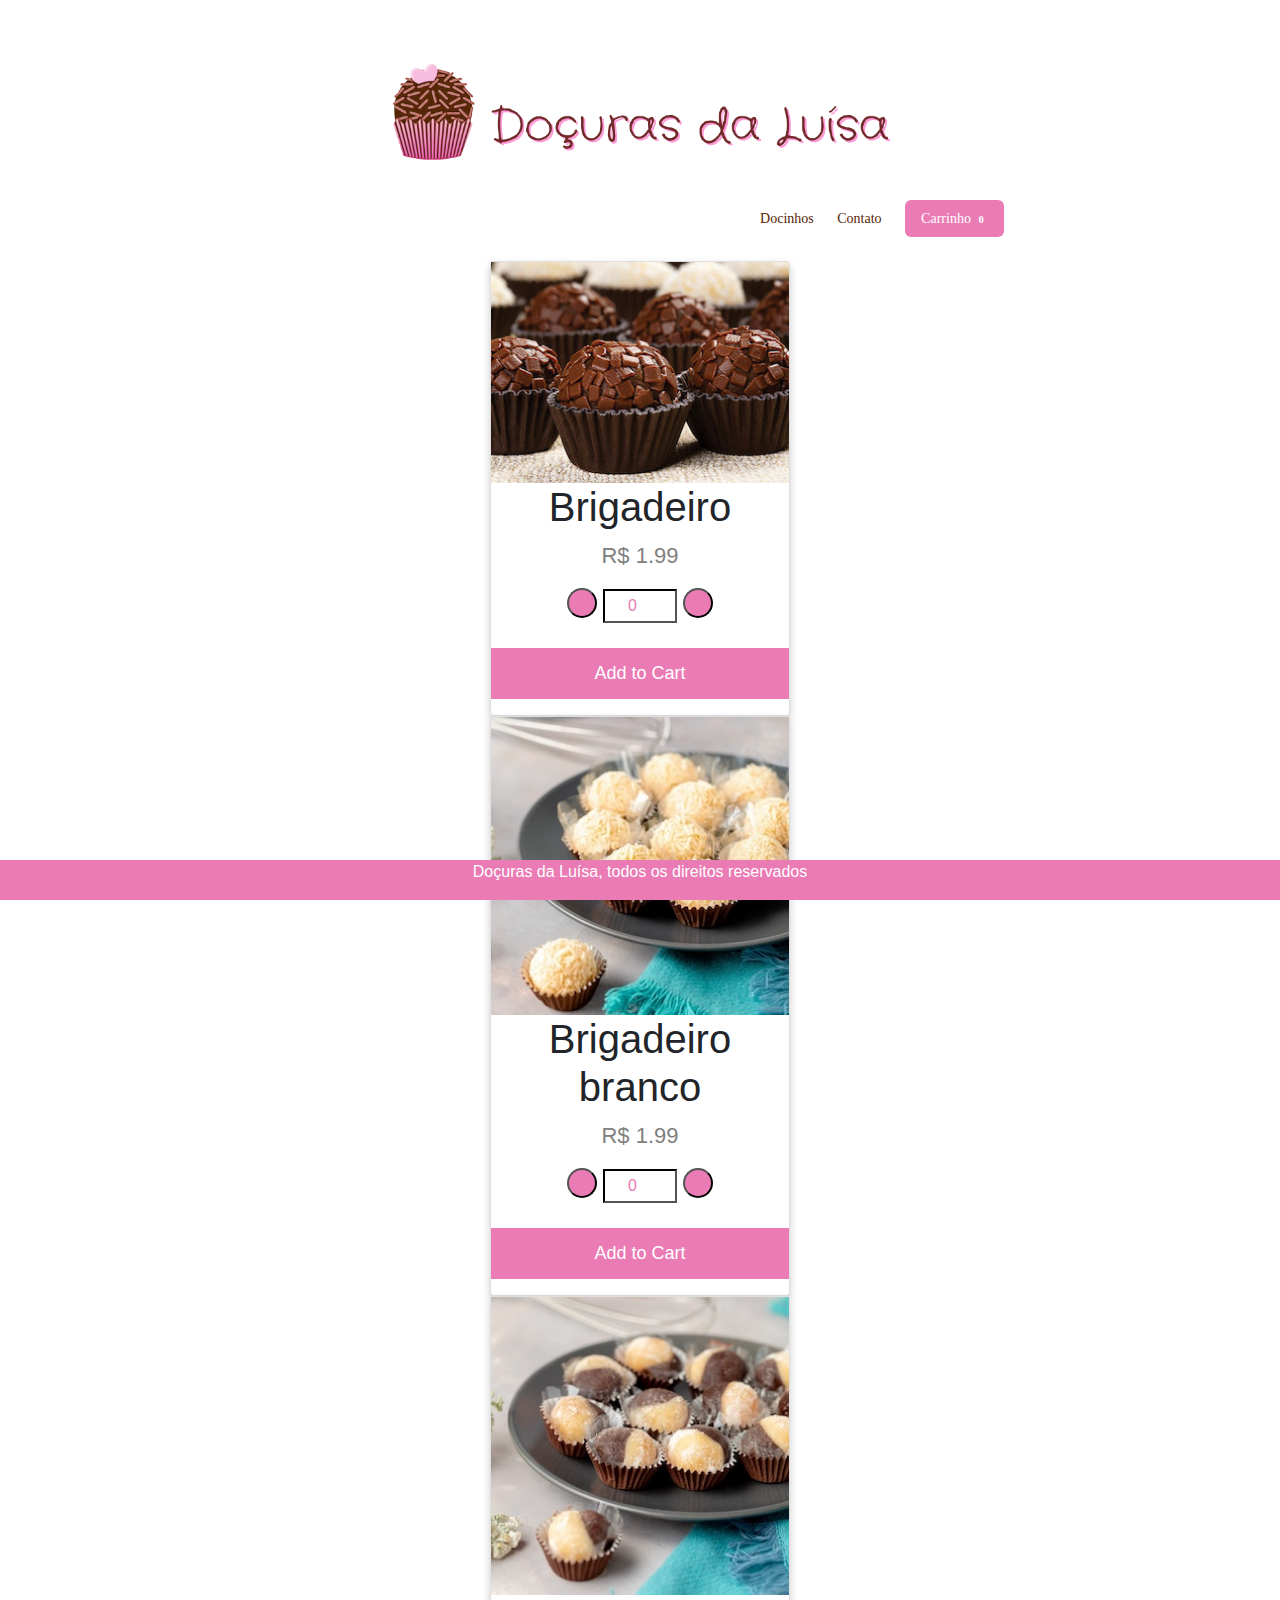
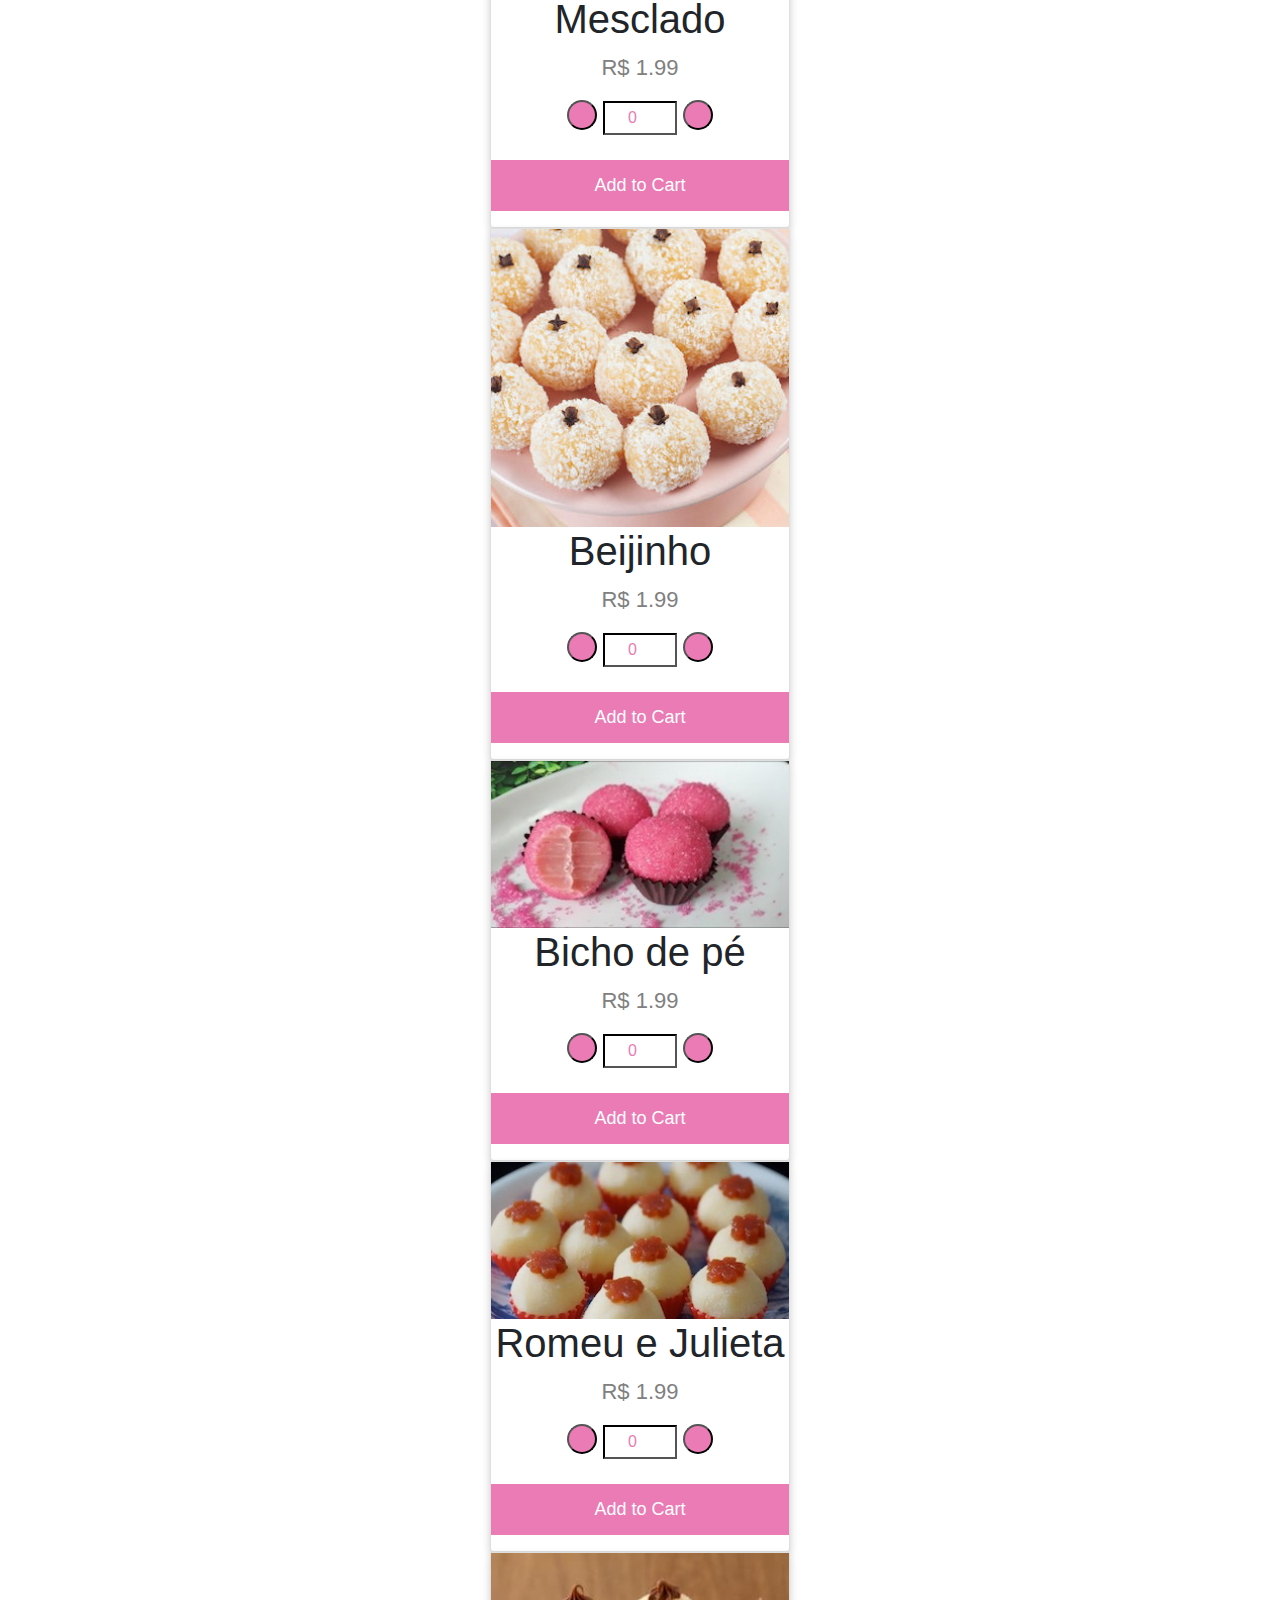
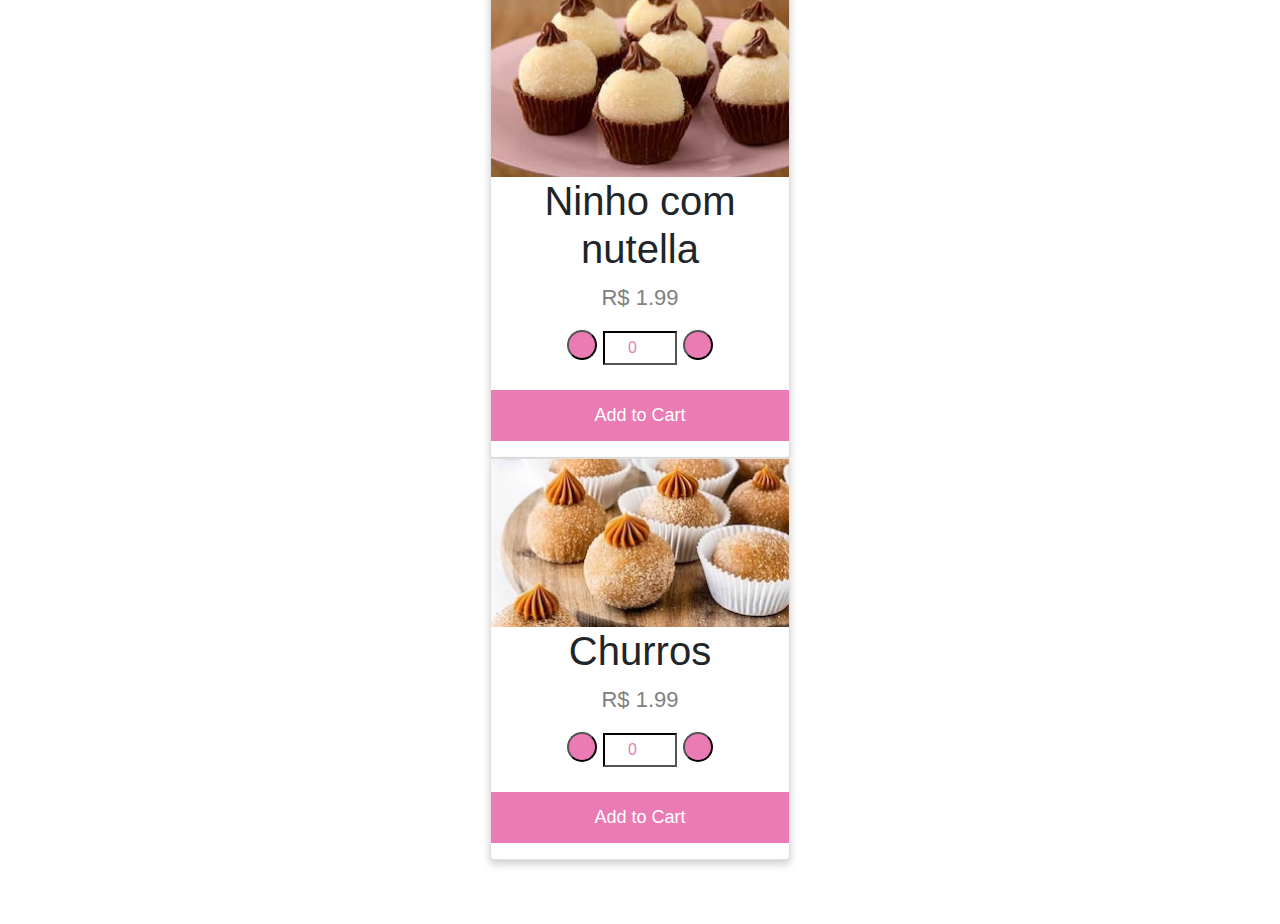
<file: index.html>
<html>
    <head>
        <link rel="stylesheet" href="css/doces.css">
        <script src="js/script.js" type="text/javascript"></script>
        <title>Doçuras da Luísa</title>
        <meta charset="utf-8" />
        <meta name="viewport" content="width=device-width, initial-scale=1">
        <script src="components/header.js" type="text/javascript" defer></script>
        <script src="components/footer.js" type="text/javascript" defer></script>
    </head>

    <body onload="javascript:inicializarLoja()">
        <header-component></header-component>
        <main class="container">
            <div id="produtos" class="produtos">
            </div>
        </main>
        <footer-component></footer-component>
    </body>
</html>
</file>
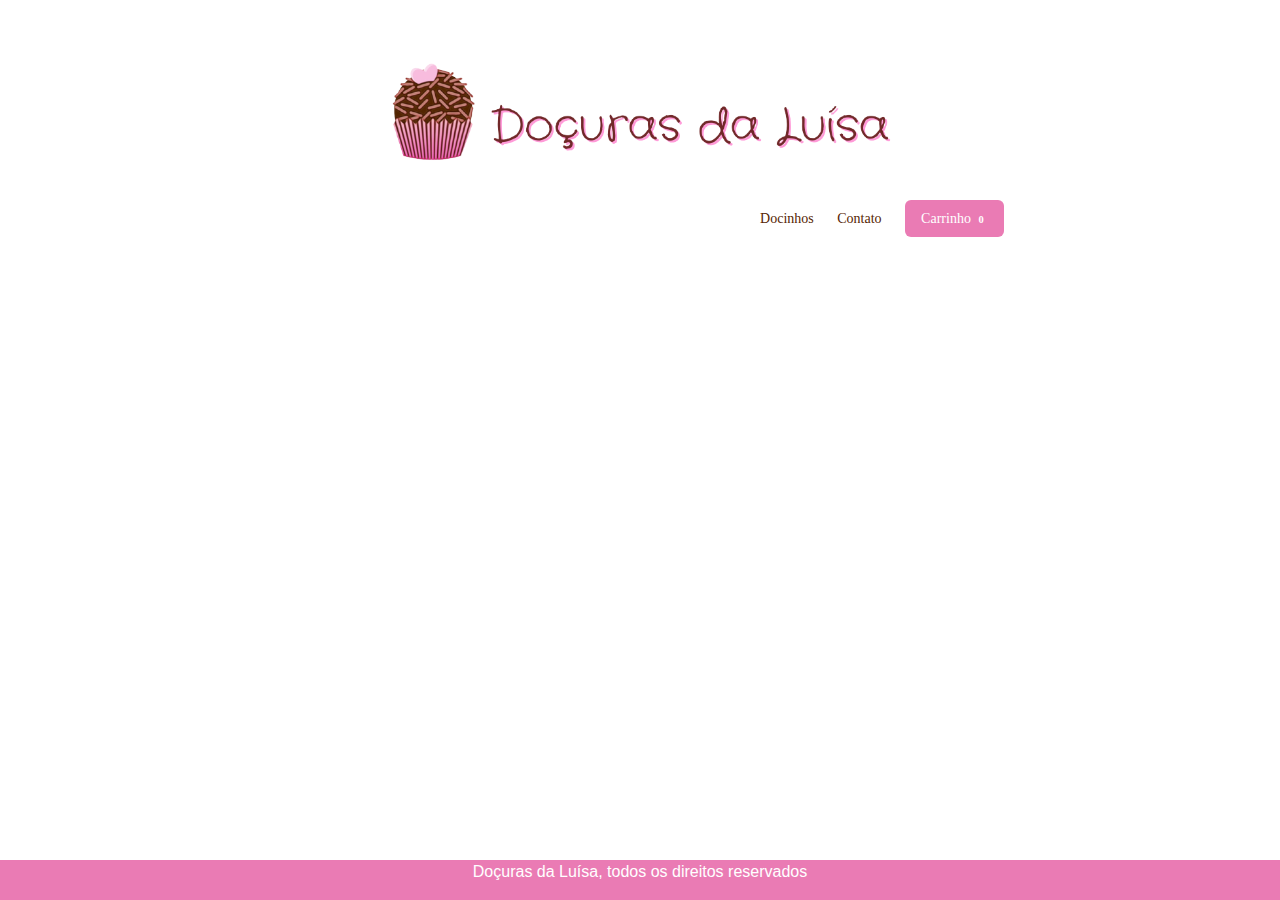
<file: cart.html>
<html>

<head>
  <link rel="stylesheet" href="css/doces.css">
  <script src="js/script.js" type="text/javascript"></script>
  <title>Doçuras da Luísa</title>
  <meta charset="utf-8" />
  <script src="components/header.js" type="text/javascript" defer></script>
  <script src="components/footer.js" type="text/javascript" defer></script>
</head>

<body onload="javascript:visualizarCarrinho()">
  <header-component></header-component>
  <main>
    <main class="container">
      <div id="lista_carrinho_doces" class="container">
      </div>
    </main>
    
  </main>

  <footer-component></footer-component>
</body>

</html>
</file>
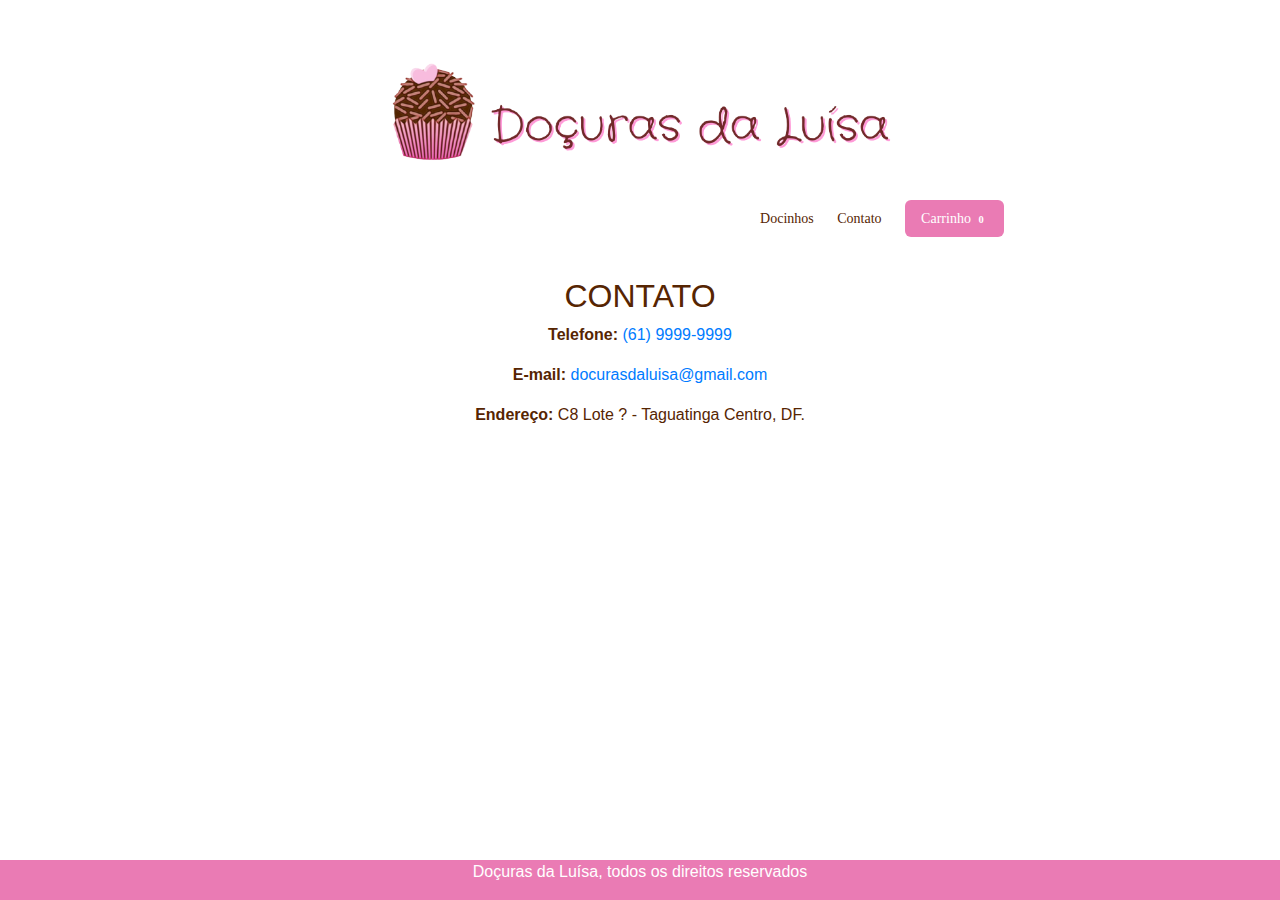
<file: contact.html>
<html>

<head>
  <link rel="stylesheet" href="css/doces.css">
  <script src="js/script.js" type="text/javascript"></script>
  <title>Doçuras da Luísa</title>
  <meta charset="utf-8" />
  <script src="components/header.js" type="text/javascript" defer></script>
  <script src="components/footer.js" type="text/javascript" defer></script>
</head>

<body>
  <header-component></header-component>
  <main>
    <p>
      <font color="#562502">
      <center> <b><h2>CONTATO </h2></b>
        <p><b>Telefone:</b> <a href="(61) 9999-9999">(61) 9999-9999</a></p>
        <p><b>E-mail: </b> <a href="docurasdaluisa@gmail.com">docurasdaluisa@gmail.com</a></p>
        <p><b>Endereço: </b>C8 Lote ? - Taguatinga Centro, DF.</p>
      </font>
      </center>
    </p>
  </main>

  <footer-component></footer-component>
</body>

</html>
</file>
<file: css/doces.css>
* {
    box-sizing: border-box;
}

body {
    background-color: #fae8e8;
}

.logo {
    display: flex;
    justify-content: center;
    height: 200px;
}

.menu {
    width: 80%;
    text-align: right;
    font-family: Verdana;
}

.menu a {
    color: #562502;
    font-size: 14px;
    text-decoration: none;
    margin-right: 20px;
    transition: 0.4s;

}

.menu a.hover {
    color: #562502;

}

.menu .btn-menu {
    background-color: #ea7bb4;
    display: inline-block;
    padding: 8px 16px;
    color: white;
    border-radius: 6px;
}

.menu .btn-menu:hover {
    background-color: #ea7bb4;
    color: white;
}

.footer {
    position: fixed;
    left: 0;
    bottom: 0;
    width: 100%;
    background-color: #ea7bb4;
    color: white;
    text-align: center;
}

.container {
    margin-bottom: 5%;
}

.produtos {
    justify-content: center;
}

#carrinho {
    max-width: 9000px;
    margin: 0 auto;
    padding: 0 2%;
    display: block;
}

.produto-single {
    width: 33.3%;
    float: left;
}

@media screen and (max-width: 600px) {
    .produto-single {
        width: 100%;
    }
}

.row:after {
    content: "";
    display: table;
    clear: both;
}

.card {
    box-shadow: 0 4px 8px 0 rgba(0, 0, 0, 0.2);
    max-width: 300px;
    margin: auto;
    text-align: center;
    font-family: arial;
}

.price {
    color: grey;
    font-size: 22px;
}

.button-pink {
    border: none;
    outline: 0;
    padding: 12px;
    color: white;
    background-color: #ea7bb4;
    text-align: center;
    cursor: pointer;
    width: 100%;
    font-size: 18px;
}

.card button:hover {
    opacity: 0.7;
}

.count {
    color: #ea7bb4;
    width: 25%;
    background-color: white;
    vertical-align: top;
    font-size: medium;
    font-weight: bold;
    font-weight: 300;
    line-height: 30px;
    padding: 0 2px;
    text-align: center;
    border-color: black;
    margin: 1px;
}

.button-rounded {
    color: white;
    background-color: #ea7bb4;
    width: 30px;
    height: 30px;
    text-align: center;
    border-radius: 50%;
    border-color: black;
}

.column_display {
    width: 15%;
}

.row {
    display: inline-block !important;
}
</file>
